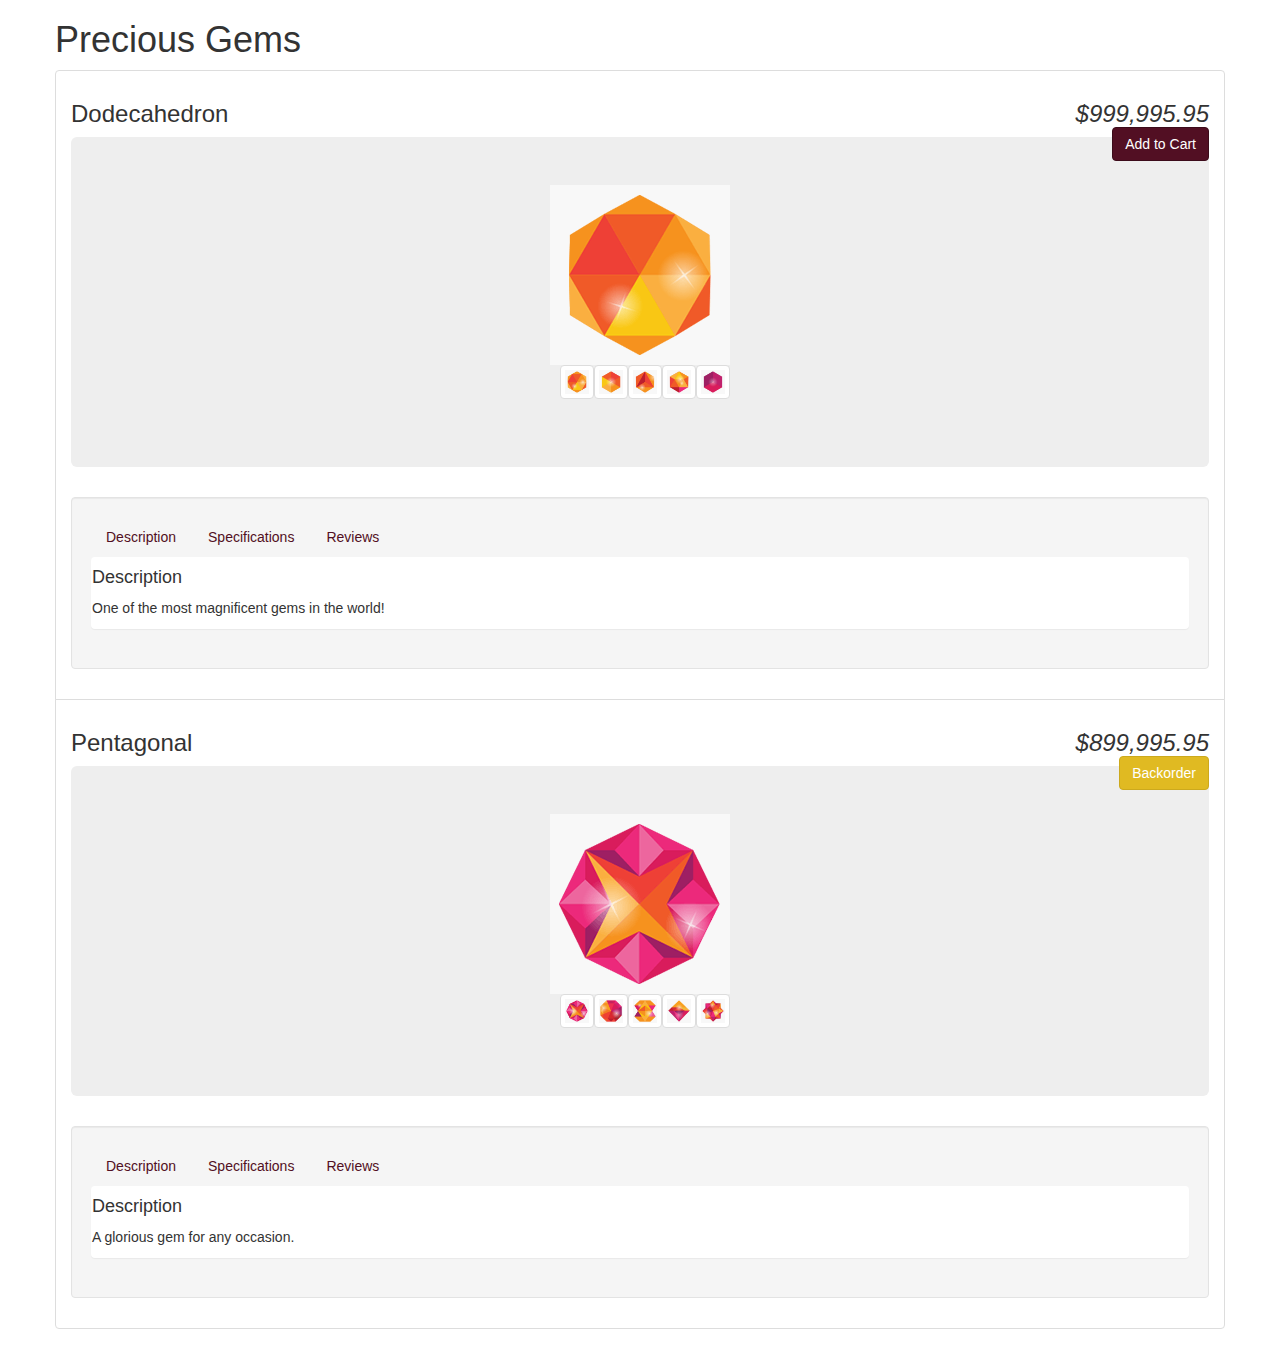
<file: index.html>
<!DOCTYPE html>
<html ng-app="store">
	<head>
		<meta charset="UTF-8" />
		<meta name="viewport" content="width=device-width, initial-scale=1" />
		<link rel="stylesheet" href="style/bootstrap.min.css" />
		<link rel="stylesheet" href="style/style.css" />
	</head>
	<body ng-controller="StoreController as store">
	<div class="container">
		<div class="row">
			<!-- Store Header -->
			<header>
				<h1>Precious Gems</h1>
			</header>
			<!-- Products Container -->
			<div class="list-group">
			<!-- Product Container -->
				<div class="list-group-item" ng-repeat="product in store.products | orderBy:'-price'">
					<product-title></product-title>			
					<!-- Image Gallery -->
					<div class="jumbotron" style="text-align:center;">
						<product-gallery></product-gallery>
					</div>
					<!-- Product Tabs -->
					<div class="well">
						<product-tabs></product-tabs>
					</div>
				</div>
			</div>
		</div>
	</div>
	<!-- Scripts -->
	<script type="text/javascript" src="scripts/angular.min.js"></script>
	<script type="text/javascript" src="app.js"></script>
	<script type="text/javascript" src="products.js"></script>
	</body>
</html>
</file>
<file: style/style.css>
.ng-invalid.ng-dirty {
	border-color: #FA787E;
}

.ng-valid.ng-dirty {
	border-color: #78FA89;
}

ul.img-thumbnails {
	width: 240px;
	margin: 0 auto 0 auto; !important
	padding: 0;
}

li.small-image {
	width: 34px;
	height: 34px;
	text-align: center;
}
</file>
